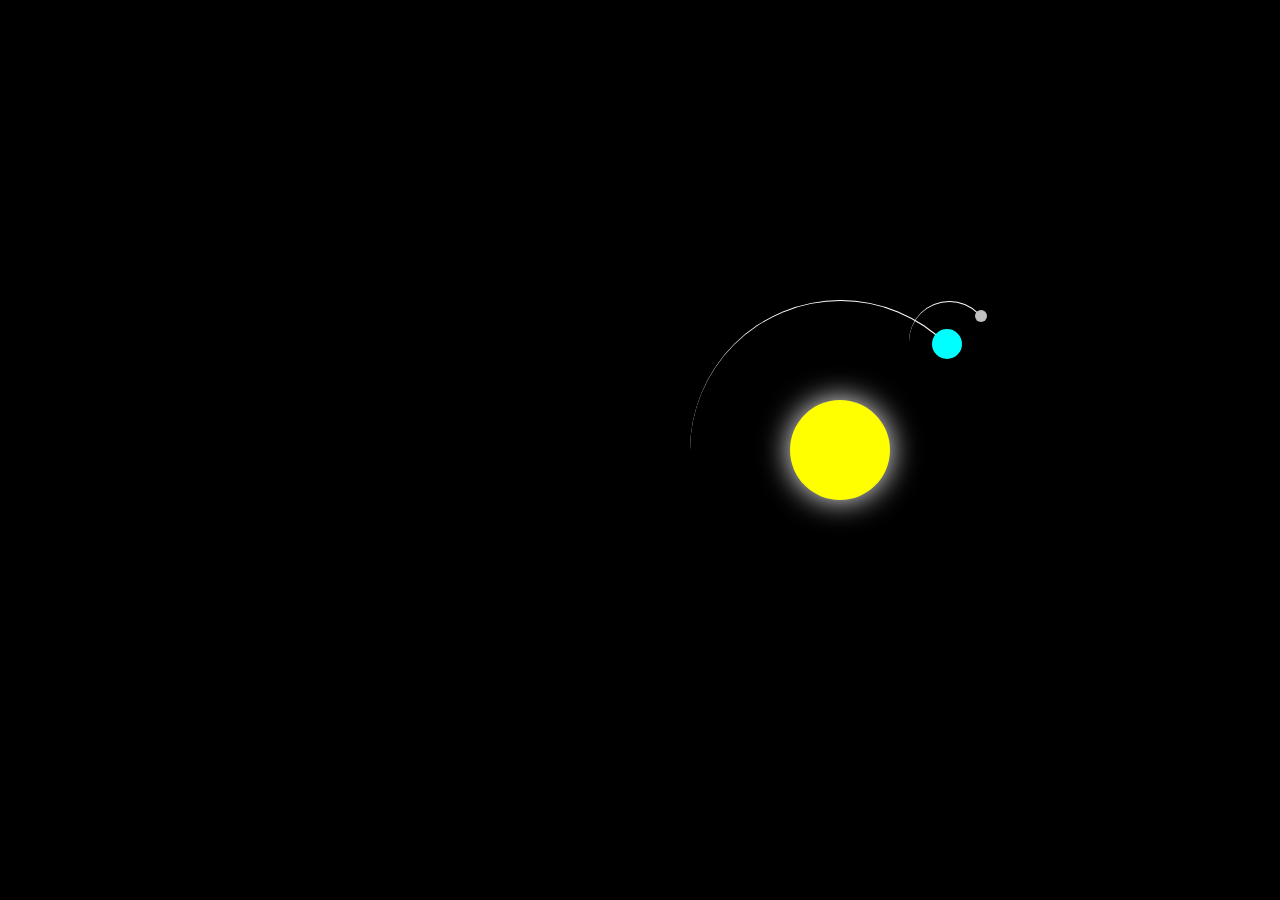
<file: index.html>
<!DOCTYPE html>
<html>
<head>
    <link rel="stylesheet" href="style.css">
</head>
<body>
    <div class="container">
        <div class="sun"></div>
        <div class="earth">
            <div class="moon"></div>
            >
        </div>
    </div>
</body>
</html>
</file>
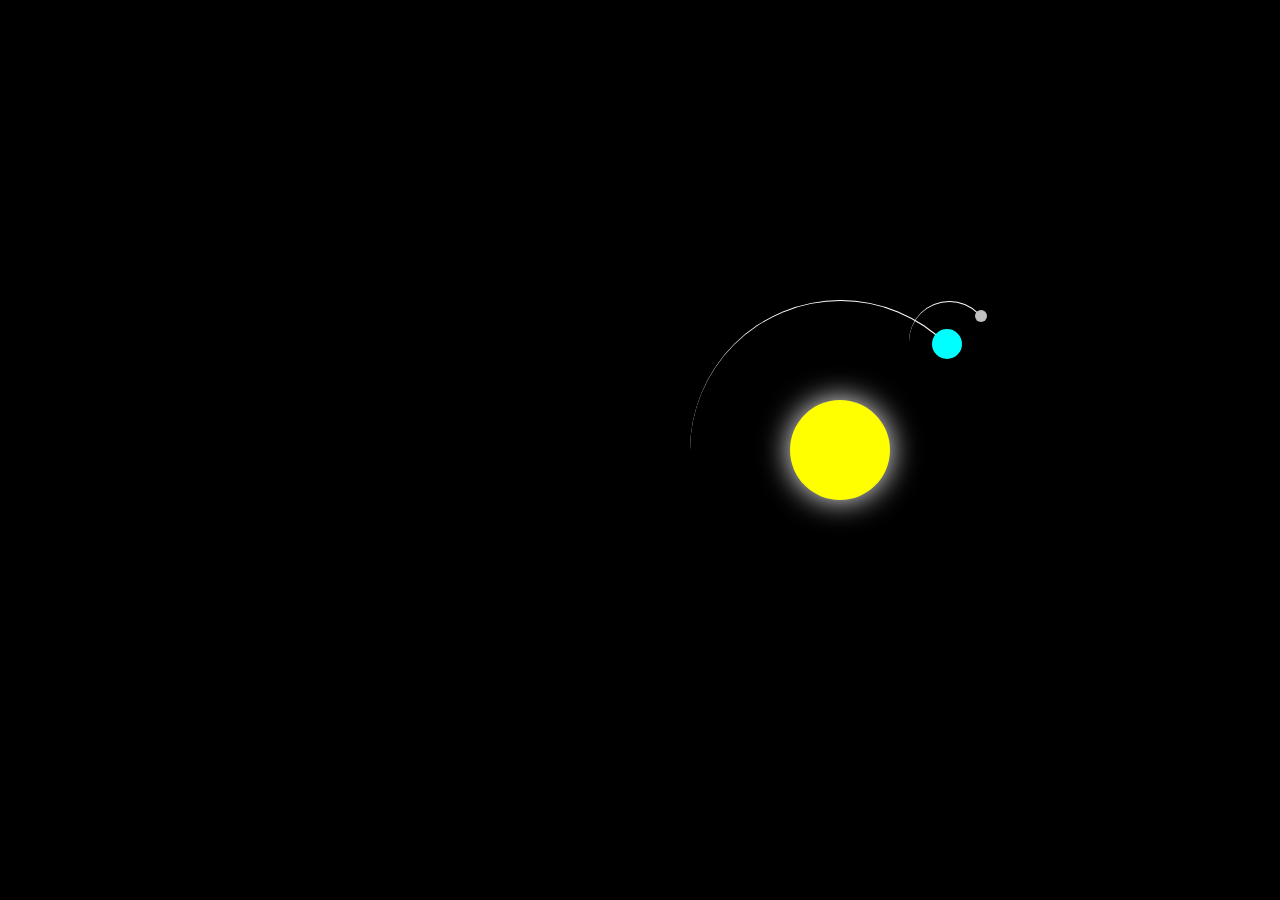
<file: Solar.html>
<!DOCTYPE html>
<html>
<head>
    <link rel="stylesheet" href="style.css">
</head>
<body>
    <div class="container">
        <div class="sun"></div>
        <div class="earth">
            <div class="moon"></div>
            >
        </div>
    </div>
</body>
</html>
</file>
<file: style.css>
body {
    margin:0;
    height:100vh;
    display: flex;
    align-items: center;
    justify-content: center;
    background-color: black;
    overflow: hidden;
}
    .container {
        font-size: 10px;
        height: 40em;
        position: relative;
    }
    .sun {
        position: absolute;
        top: 15em;
        left: 15em;
        width: 10em;
        height: 10em;
        background-color: yellow;
        border-radius: 50%;
        box-shadow: 0 0 3em white;
    }
    .earth, .moon {
        position: absolute;
        border-style: solid;
        border-color: white transparent transparent
        transparent;
        border-width: 0.1em 0.1em 0 0;
        border-radius: 50%;
    }
    .earth {
        top: 5em;
        left: 5em;
        width: 30em;
        height: 30em;
        animation: orbit 36.5s linear infinite;
    }
    .moon {
        top: 0;
        right: 0;
        width: 8em;
        height: 8em;
        animation: orbit 2.7s linear infinite;
    }
    .earth::before,
    .moon::before {
        content: '';
        position: absolute;
        border-radius: 50%;
    }
    .earth::before {
        top: 2.8em;
        right: 2.8em;
        width: 3em;
        height: 3em;
        background-color: aqua;
    }
    .moon::before {
        top: 0.8em;
        right: 0.2em;
        width: 1.2em;
        height: 1.2em;
        background-color: silver;
    }
    @keyframes orbit {
        to {
            transform: rotate(360deg);
        }
    }
</file>
